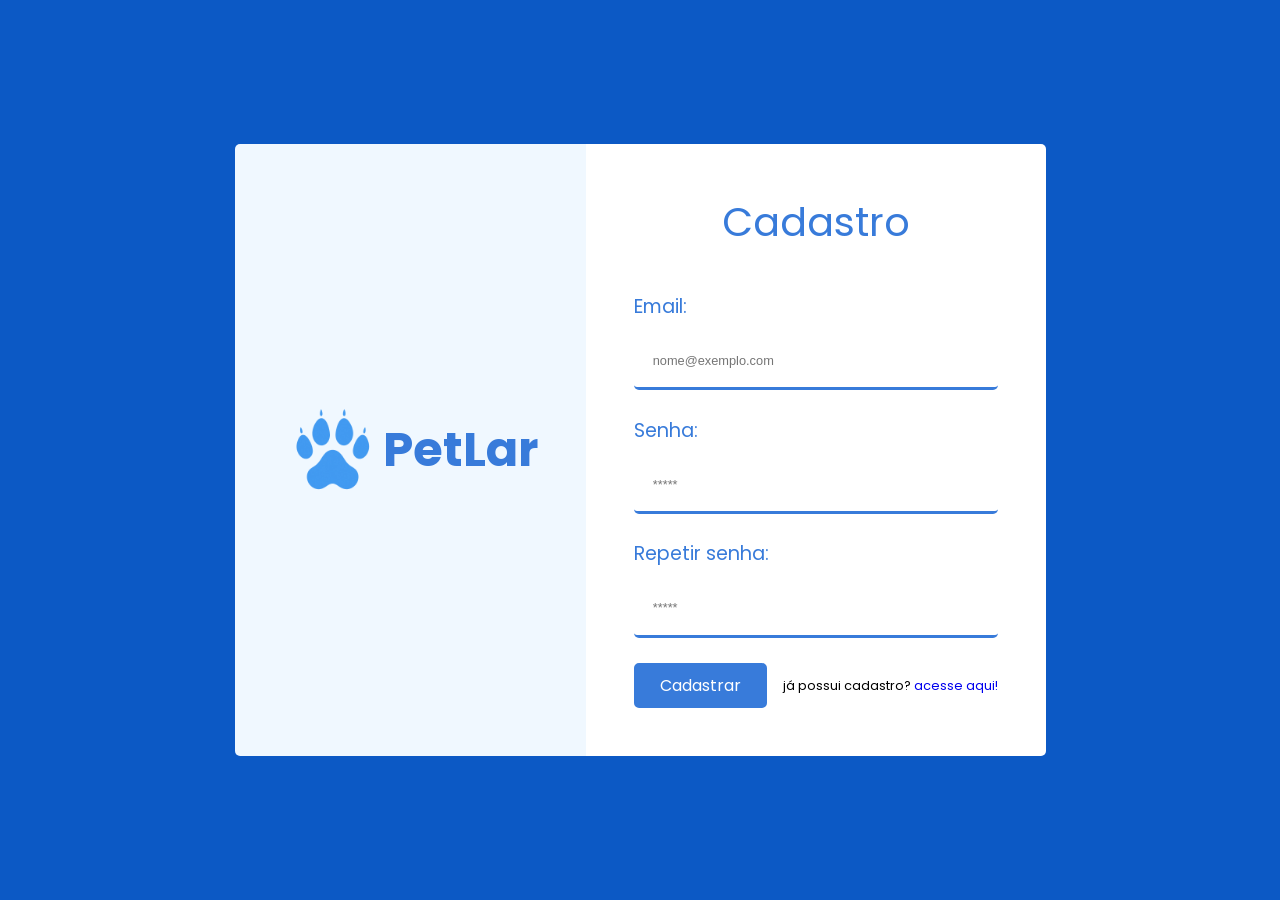
<file: cadastro.html>
<!DOCTYPE html>
<html lang="en">

<head>
    <meta charset="UTF-8">
    <meta name="viewport" content="width=device-width, initial-scale=1.0">
    <link rel="preconnect" href="https://fonts.googleapis.com">
    <link rel="preconnect" href="https://fonts.gstatic.com" crossorigin>
    <link
        href="https://fonts.googleapis.com/css2?family=Poppins:ital,wght@0,100;0,200;0,300;0,400;0,500;0,600;0,700;0,800;0,900;1,100;1,200;1,300;1,400;1,500;1,600;1,700;1,800;1,900&display=swap"
        rel="stylesheet">

    <link rel="stylesheet" href="style.css">
    <title>Cadastro</title>
</head>

<body class="centralize">
    <div class="contentLogin">
        <div class="logoLogin logobox">
            <img src="imagens/petlogo.png" alt="">
            <h1>PetLar</h1>
        </div>
        <form action="" class="loginpage">
            <h1>Cadastro</h1>
            <label for="email">Email:</label>
            <input type="email" id="email" name="email" placeholder="nome@exemplo.com" required>
            <label for="password">Senha:</label>
            <input type="password" id="password" name="password" placeholder="*****" required>
            <label for="password">Repetir senha:</label>
            <input type="password" id="password" name="password" placeholder="*****" required>
            <div class="row">
                <a href="login.html" class="btnEnter btn">Cadastrar</a>
                <p>já possui cadastro? <a href="login.html">acesse aqui!</a></p>
            </div>
        </form>
    </div>
</body>

</html>
</file>
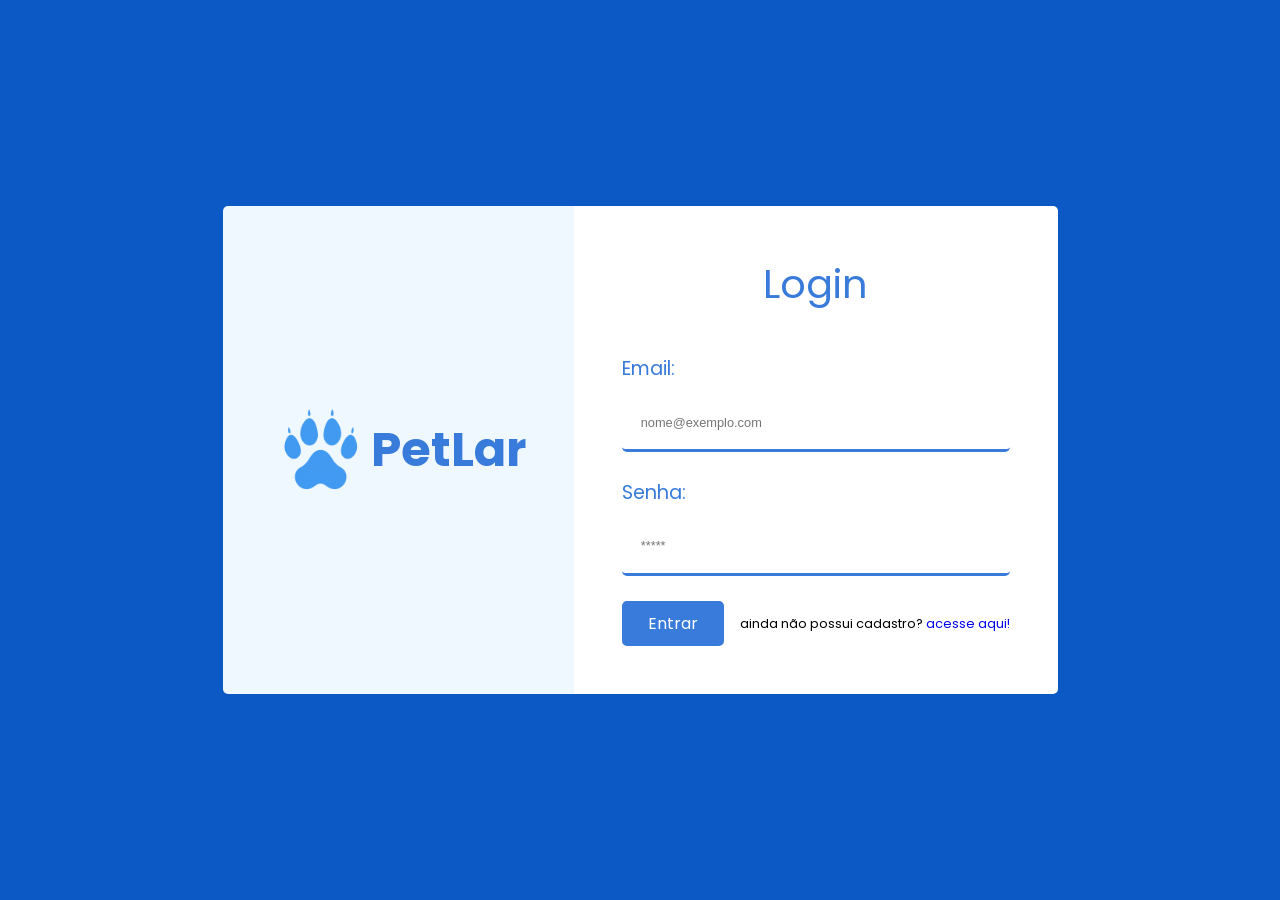
<file: login.html>
<!DOCTYPE html>
<html lang="en">

<head>
    <meta charset="UTF-8">
    <meta name="viewport" content="width=device-width, initial-scale=1.0">
    <link rel="preconnect" href="https://fonts.googleapis.com">
    <link rel="preconnect" href="https://fonts.gstatic.com" crossorigin>
    <link
        href="https://fonts.googleapis.com/css2?family=Poppins:ital,wght@0,100;0,200;0,300;0,400;0,500;0,600;0,700;0,800;0,900;1,100;1,200;1,300;1,400;1,500;1,600;1,700;1,800;1,900&display=swap"
        rel="stylesheet">

    <link rel="stylesheet" href="style.css">
    <title>Login</title>
</head>

<body class="centralize">
    <div class="contentLogin">
        <div class="logoLogin logobox">
            <img src="imagens/petlogo.png" alt="">
            <h1>PetLar</h1>
        </div>
        <form action="" class="loginpage">
            <h1>Login</h1>
            <label for="email">Email:</label>
            <input type="email" id="email" name="email" placeholder="nome@exemplo.com" required>
            <label for="password">Senha:</label>
            <input type="password" id="password" name="password" placeholder="*****" required>
            <div class="row">
                <a href="index.html" class="btnEnter btn">Entrar</a>
                <p>ainda não possui cadastro? <a href="cadastro.html">acesse aqui!</a></p>
            </div>
        </form>
    </div>
</body>

</html>
</file>
<file: style.css>
:root {
    --primary-color: #387bda;
    --border-radius: 5px;
}

html {
    scroll-behavior: smooth;
}

body {
    margin: 0;
    min-height: 100vh;
    box-sizing: border-box;
    font-family: "Poppins", sans-serif;
}

.centralize {
    background-color: #0c59c5;
    display: flex;
    align-items: center;
    justify-content: center;

}

.contentLogin {
    display: flex;
    flex-direction: column;
}

.contentLogin>* {
    min-width: 15.75em;
    min-height: 10em;
    padding: 1em;
}

.logobox {
    display: flex;
    align-items: center;
    justify-content: center;
    background-color: aliceblue;
    padding: 3em;
    border-radius: var(--border-radius) var(--border-radius) 0 0;
}

.logobox img {
    width: 100px;
    height: 100px;
}

.logobox h1 {
    color: var(--primary-color);
    font-size: 3em;
}

.loginpage {
    display: flex;
    flex-direction: column;
    padding: 3em;
    background-color: white;
    border-radius: 0 0 var(--border-radius) var(--border-radius);
}

.loginpage label {
    font-size: 1.2em;
    color: #387bda;
}

.loginpage h1 {
    text-align: center;
    font-weight: 400;
    font-size: 2.5em;
    color: #387bda;
    margin-bottom: 1em;

}

input {
    border-radius: var(--border-radius);
    box-sizing: border-box;
    width: 100%;
    padding: 1.5em;
    margin-top: 1em;
    margin-bottom: 2em;
    font-size: .8em;
    border: none;
    border-bottom: 3px solid #387bda;
}

.btnEnter {
    background-color: var(--primary-color);
    color: white;
}

.row {
    display: flex;
    justify-content: space-around;
    align-items: center;
    gap: 1em;
}

.row p {
    font-size: .8em;
}

h1,
h2,
h3,
h4 {
    margin: 0;
}

.wrapperContent {
    width: 85%;
    max-width: 1356px;
    margin: auto;
}

.wrappercontentHeader {
    width: 90%;
}

section {
    margin-bottom: 5em;
}

.header {
    display: flex;
    align-items: center;
    justify-content: space-between;
    background-color: white;
}

.fixed {
    position: sticky;
    top: 0;
}

.logo {
    display: flex;
    gap: .5em;
    align-items: flex-end;
}

.logo h1,
.logo-footer h2 {
    color: var(--primary-color);
    margin: 0;
}

.logo img,
.logo-footer img {
    width: 50px;
    height: 50px;
}

.hide {
    position: absolute;
    clip: rect(1px, 1px, 1px, 1px);
    padding: 0;
    border: 0;
    height: 1px;
    width: 1px;
    overflow: hidden;
}

.menu-icon {
    cursor: pointer;
    position: relative;
    height: 24px;
}

ul {
    list-style-type: none;
}

.menu ul {
    background-color: var(--primary-color);
    border-radius: var(--border-radius);
    max-height: 0;
    right: 0;
    left: 80px;
    top: 30px;
    overflow: hidden;
    text-align: right;
    position: absolute;
    transition: all .2s ease-in-out;
    padding: 0;
}

a {
    text-decoration: none;
}

.menu a {
    color: white;
    display: block;
    padding: .5em;
    transition: background-color .3s linear;
}

.menu i {
    padding-right: .3em;
}

.menu a:hover {
    background-color: color-mix(in srgb, black 10%, transparent);
}

.menu li:not(:last-child) {
    margin-bottom: .5em;
}

.menu-btn:checked~.header-menu {
    max-height: 100vh;
}

.nav-icon {
    background-color: black;
    display: inline-block;
    position: relative;
    height: 3px;
    width: 24px;
}

.nav-icon::after,
.nav-icon::before {
    content: "";
    position: absolute;
    display: inline-block;
    height: 3px;
    width: 24px;
    transition: transform .3s;
}

.nav-icon::after {
    background-color: black;
    transform: translateY(8px);

}

.nav-icon::before {
    background-color: black;
    transform: translateY(-8px);
}

.menu-btn:checked+.menu-icon .nav-icon {
    background-color: transparent;
}

.menu-btn:checked+.menu-icon .nav-icon::after {
    transform: rotate(-45deg);
}

.menu-btn:checked+.menu-icon .nav-icon::before {
    transform: rotate(45deg);
}

.menu-btn:focus-visible+.menu-icon {
    outline: 2px solid black;
    outline-offset: 2px;
}

.about h1 {
    font-size: 2em;
    margin-top: 1.5em;
    margin-bottom: 0;
}

.about p {
    font-size: 1.2em;
}

.btnFuction {
    display: flex;
    gap: 1em;
}

.btnFuction p {
    font-size: .8em;
    margin: 0;
}

.btnFuction h3 {
    font-size: 1em;
    margin: 0;
}

.btn {
    display: inline-block;
    border-radius: var(--border-radius);
    padding: .5em 1.5em;
    border: 2px solid var(--primary-color);
    transition: background-color .3s ease-in-out;
}

.btn:hover {
    background-color: color-mix(in srgb, var(--primary-color) 85%, transparent);
}

.btnAdota:hover {
    background-color: color-mix(in srgb, var(--primary-color) 15%, transparent);
}

.btnDivul {
    background-color: var(--primary-color);
    color: white;
}

.btnAdota {
    color: #387bda;
}

.history {
    display: flex;
    flex-direction: column;
    gap: 1em;
    container: historyContainer / inline-size;
}

.cardHistory {
    border-radius: var(--border-radius);
    box-shadow: 1px 6px 10px 1px rgb(218, 218, 218);
}

.headerHistory {
    display: flex;
    align-items: center;
    justify-content: center;
    flex-direction: column;
    border: 1px solid var(--primary-color);
    border-radius: var(--border-radius) var(--border-radius) 0 0;
    background-color: color-mix(in srgb, var(--primary-color) 15%, transparent);
    padding: 1em;
    box-sizing: border-box;
}

.headerHistory img {
    width: 100%;
    object-fit: cover;
    object-position: center top;
}

.headerHistory h3 {
    font-weight: 500;
}

.historyContent {
    flex: 1;
    text-align: left;
    padding: 1em;
}

.coment {
    max-height: 100px;
    overflow-y: scroll;
}

.img-wrapper {
    width: 12em;
    height: 12em;
    overflow: hidden;
    border-radius: 100%;
    background-color: #eaf1ff;

}

@container (width > 28.0343em) {
    .cardHistory {
        display: flex;
    }
}

.adocao {
    background-color: rgb(239, 239, 239);
    box-shadow: 1px 6px 10px 1px rgb(218, 218, 218);
    border-radius: var(--border-radius);
    padding: 2em;
    box-sizing: border-box;
}

.adocao h2 {
    padding-bottom: 1.3em;
    font-weight: 500;
    color: var(--primary-color);
}

.wrapperCards {
    display: grid;
    grid-template-columns: repeat(12, 1fr);
    gap: 1.5em;
}

.wrapperCards>.sm-12 {
    grid-column: 1 / -1;
}

.pets {
    border-radius: var(--border-radius);
    background-color: white;
    box-shadow: 1px 6px 10px 1px rgb(146, 146, 146);
}

.pets img {
    width: 100%;
    object-fit: contain;
    object-position: bottom;

}

.imagen {
    overflow: hidden;
    aspect-ratio: 16/9;
}

.pets h3 {
    background-color: var(--primary-color);
    color: white;
    padding: .5em;
    font-weight: 300;
    text-align: center;
}

.contentPets {
    padding: .5em;
}

.pets .info {
    display: flex;
    justify-content: space-between;

}

.centralizeBtn {
    display: flex;
    justify-content: center;
    align-items: center;
}

.btnverMais {
    margin-top: 1em;
}

.cardsTips {
    display: grid;
    grid-template-columns: repeat(12, 1fr);
    gap: 1em;

}

.cardsTips>.sm-12 {
    grid-column: 1 / -1;
}

.tips {
    color: white;
    background-color: var(--primary-color);
    border-radius: var(--border-radius);
    padding: 1em;
    text-align: center;
}

.tips p {
    margin: 0;
}

.flex {
    display: flex;
    justify-content: center;
    align-items: center;
}

.square {
    background-color: white;
    border-radius: 60%;
    margin: .3em;
}

.icons {
    font-size: 2.5em;
    color: var(--primary-color);
    padding: .25em;
}

.faqsection {
    display: flex;
    justify-content: center;
    gap: 1em;
    border: 1px solid var(--primary-color);
    border-radius: var(--border-radius);
    background-color: color-mix(in srgb, var(--primary-color) 15%, transparent);
}

.faqsection>*,
.history>* {
    flex: 1 0 0;
}

.faq {
    padding: 1.5em;
}

.faq details {
    font-style: oblique;
    margin: 1em 0;
}

.faq h2 {
    text-transform: uppercase;
    font-weight: 500;
    color: var(--primary-color);
}

.summary {
    color: var(--primary-color);
}

.house {
    display: none;
}

.house img {
    width: 50%;
}

.alert {
    display: flex;
    align-items: center;
    gap: 1.5em;
    background-color: rgb(212, 212, 212);
    border: 2px solid black;
    border-radius: var(--border-radius);
    padding: 1em;
}

.alert i {
    font-size: 1.5em;
}

.alert strong {
    text-transform: uppercase;
}

footer {
    margin-top: 5em;
    background-color: rgb(239, 239, 239);
}

.nav-footer {
    display: flex;
    flex-direction: column;
    align-items: center;
    justify-content: center;
    padding: 0;
}

.nav-footer a {
    color: black;
    padding: .3em;
}

.nav-footer a:hover {
    text-decoration: underline;
}

.nav-footer li {
    margin: .5em;
}

.copy {
    margin-top: 3em;
    padding: .5em;
    background-color: gainsboro;
    text-align: center;
}

.copy p {
    color: gray;
    margin: 0;
    font-size: .8em;
}

.logo-footer {
    padding-top: .5em;
    text-align: center;
}

@media (width > 46.25em) {

    .menu-icon,
    .menu-btn {
        display: none;
    }

    .menu ul {
        display: flex;
        position: static;
        max-height: initial;
        background-color: initial;
        border-radius: 0;
    }

    .menu a {
        color: var(--primary-color);
        margin-left: 1em;
        padding: .5em;
    }

    .menu li:nth-child(3)>a {
        background-color: var(--primary-color);
        color: white;
    }

    .menu li:nth-child(3)>a:hover {
        background-color: color-mix(in srgb, var(--primary-color) 85%, transparent);
    }

    .menu li:nth-child(4)>a {
        border: 1px solid var(--primary-color);
    }

    .wrapperCards>.md-1-5 {
        grid-column: span 6;
    }

    .house {
        display: flex;
        align-items: center;
        justify-content: center;
    }

    .nav-footer,
    .contentLogin {
        flex-direction: row;
    }

    .logobox {
        border-radius: var(--border-radius) 0 0 var(--border-radius);
    }

    .loginpage {
        border-radius: 0 var(--border-radius) var(--border-radius) 0;
    }
}

@media (width > 90em) {
    .history {
        flex-direction: row;
    }

    .cardHistory {
        flex-direction: column;
    }

    .wrapperCards>.lg-3 {
        grid-column: span 3;
    }

    .cardsTips>.lg-4 {
        grid-column: span 4;
    }
}
</file>
